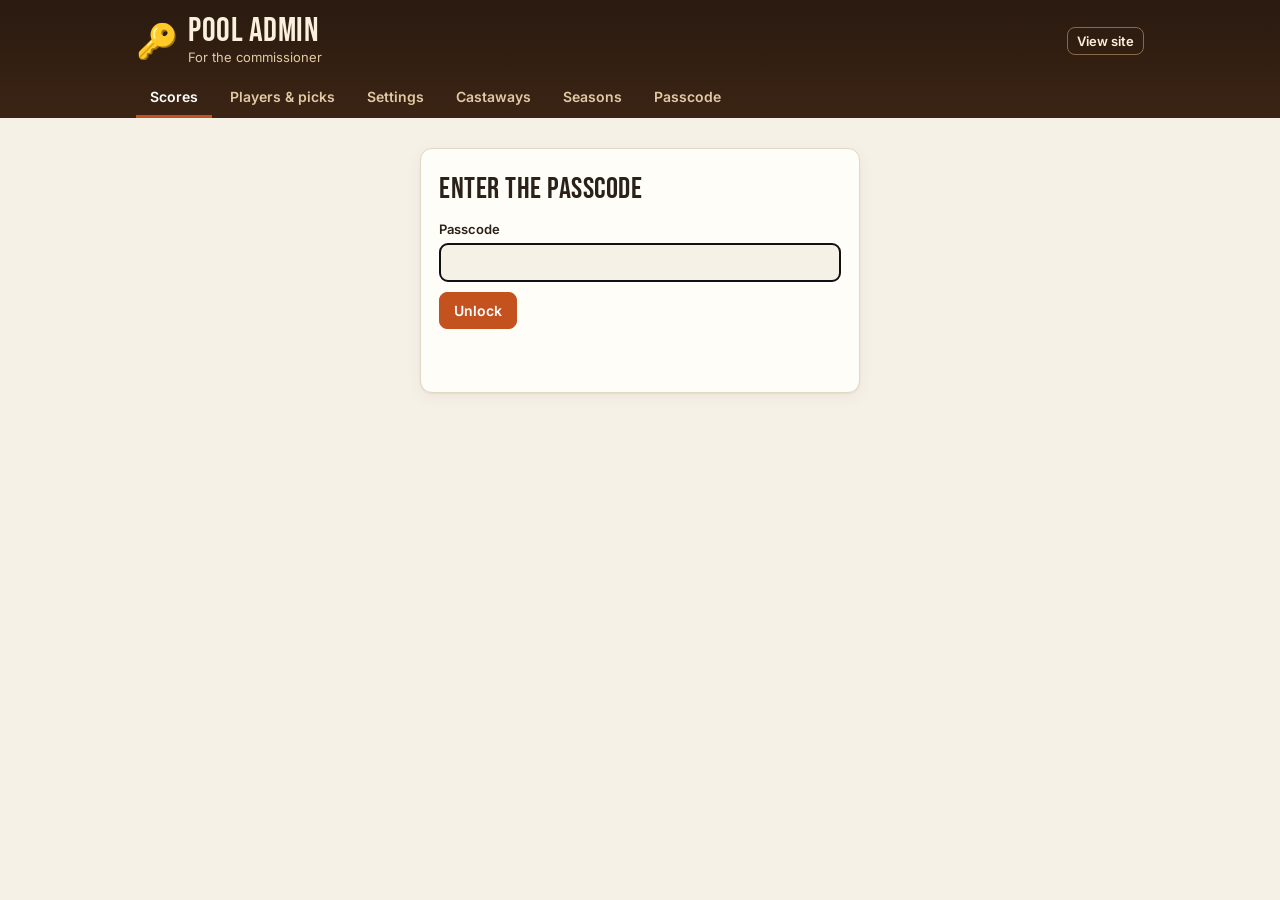
<file: admin.html>
<!doctype html>
<html lang="en">
<head>
  <meta charset="utf-8">
  <meta name="viewport" content="width=device-width, initial-scale=1">
  <meta name="robots" content="noindex">
  <title>Pool Admin</title>
  <link rel="icon" href="data:image/svg+xml,<svg xmlns='http://www.w3.org/2000/svg' viewBox='0 0 100 100'><text y='.9em' font-size='90'>🔑</text></svg>">
  <link rel="preconnect" href="https://fonts.googleapis.com">
  <link href="https://fonts.googleapis.com/css2?family=Bebas+Neue&family=Inter:wght@400;500;600;700&display=swap" rel="stylesheet">
  <link rel="stylesheet" href="style.css">
  <style>
    .pick-grid { display: grid; grid-template-columns: repeat(auto-fit, minmax(220px, 1fr)); gap: 14px; }
    .pick-grid label.cb { font-weight: 400; display: flex; align-items: center; gap: 6px; margin: 0 0 4px; padding: 5px 8px; border: 1px solid var(--line); border-radius: 8px; cursor: pointer; }
    .pick-grid label.cb.on { border-color: var(--accent); background: rgba(196,82,31,.08); }
    .help { font-size: 13px; color: var(--muted); font-weight: 400; margin-top: 2px; }
    .set-row { display: grid; grid-template-columns: 220px 1fr; gap: 10px; align-items: start; padding: 8px 0; border-bottom: 1px dashed var(--line); }
    @media (max-width: 600px) { .set-row { grid-template-columns: 1fr; } }
    .set-row input, .set-row select, .set-row textarea { margin-top: 0; }
    td input, td select { margin: 0; padding: 6px 8px; }
    .saving { opacity: .6; pointer-events: none; }
    .ep-list { display: flex; flex-wrap: wrap; gap: 8px; }
    .ep-list button { display: flex; flex-direction: column; align-items: flex-start; gap: 2px; min-width: 120px; text-align: left; }
    .ep-list button.cur { border-color: var(--accent); box-shadow: 0 0 0 2px rgba(196,82,31,.25); }
    .ep-list .st { font-size: 12px; font-weight: 500; }
    .st.pend { color: var(--accent); } .st.pub { color: var(--good, #2B8A6E); }
    td.chg input { border-color: var(--accent); background: rgba(196,82,31,.06); }
    .mv-up { color: var(--good, #2B8A6E); } .mv-down { color: var(--bad); }
    .email-box { border: 1px solid var(--line); border-radius: 10px; padding: 14px 16px; background: #fff; color: #222; font: 14px/1.5 Arial, Helvetica, sans-serif; max-height: 520px; overflow: auto; }
    .email-box:focus { outline: 2px solid var(--accent); }
    .email-box table { border-collapse: collapse; margin: 6px 0; } .email-box td, .email-box th { border: 1px solid #ccc; padding: 3px 8px; text-align: left; }
    .ph code { cursor: pointer; }
    .banner-pend { border-left: 4px solid var(--accent); }
  </style>
</head>
<body>
  <header class="top">
    <div class="wrap top-inner">
      <div class="brand"><span class="torch">🔑</span><div><h1>Pool Admin</h1><div class="sub" id="sub">For the commissioner</div></div></div>
      <div class="who"><a class="btn small" href="./" style="color:#FBEFDD;border-color:#8A6A4A;text-decoration:none">View site</a><button class="btn small" id="lock" hidden>Lock</button></div>
    </div>
    <nav class="wrap tabs" id="tabs" hidden>
      <button data-tab="scores" class="on">Scores</button>
      <button data-tab="players">Players &amp; picks</button>
      <button data-tab="settings">Settings</button>
      <button data-tab="castaways">Castaways</button>
      <button data-tab="seasons">Seasons</button>
      <button data-tab="access">Passcode</button>
    </nav>
  </header>
  <main class="wrap" id="main"><div class="card narrow muted">Loading…</div></main>
  <div id="toast" class="toast" hidden></div>
  <script src="config.js"></script>
  <script src="csv-data.js"></script>
  <script src="admin.js"></script>
</body>
</html>
</file>
<file: style.css>
:root {
  --bg: #F6F1E7;
  --panel: #FFFDF8;
  --ink: #2A2118;
  --muted: #7A6B5A;
  --line: #E3D8C6;
  --accent: #C4521F;      /* torch orange */
  --accent-ink: #FFFFFF;
  --good: #2F7D4F;
  --bad: #B23A2E;
  --toka: #E8B820;
  --savu: #7B4BB7;
  --gold: #D9A400;
  --shadow: 0 1px 2px rgba(60,40,20,.06), 0 4px 16px rgba(60,40,20,.06);
}
@media (prefers-color-scheme: dark) {
  :root {
    --bg: #17130F; --panel: #221C16; --ink: #F1E8DA; --muted: #A99A86; --line: #3A3027;
    --accent: #E9733A; --good: #5DBB84; --bad: #E2675A; --shadow: none;
  }
}
* { box-sizing: border-box; }
html, body { margin: 0; }
body { background: var(--bg); color: var(--ink); font: 15px/1.5 Inter, system-ui, sans-serif; }
.wrap { max-width: 1040px; margin: 0 auto; padding: 0 16px; }
h1, h2, h3 { font-family: "Bebas Neue", Impact, sans-serif; letter-spacing: .5px; font-weight: 400; margin: 0 0 8px; }
h2 { font-size: 30px; } h3 { font-size: 22px; }
code { background: var(--line); padding: 1px 5px; border-radius: 4px; }
.muted { color: var(--muted); }
.small { font-size: 13px; }

.top { background: linear-gradient(180deg, #2A1A10, #3B2414); color: #FBEFDD; }
.top-inner { display: flex; justify-content: space-between; align-items: center; gap: 12px; padding-top: 14px; padding-bottom: 10px; flex-wrap: wrap; }
.brand { display: flex; align-items: center; gap: 10px; }
.brand h1 { font-size: 34px; margin: 0; line-height: 1; }
.torch { font-size: 34px; }
.sub { color: #E2C9A6; font-size: 13px; }
.who { font-size: 13px; display: flex; gap: 10px; align-items: center; }
.who button { color: #FBEFDD; border-color: #8A6A4A; }
.tabs { display: flex; gap: 4px; overflow-x: auto; padding-bottom: 0; }
.tabs button { background: none; border: 0; color: #E2C9A6; padding: 10px 14px; font: 600 14px Inter, sans-serif; cursor: pointer; border-bottom: 3px solid transparent; white-space: nowrap; }
.tabs button.on { color: #fff; border-bottom-color: var(--accent); }

main { padding-top: 20px; padding-bottom: 40px; min-height: 60vh; }
.card { background: var(--panel); border: 1px solid var(--line); border-radius: 12px; padding: 18px; box-shadow: var(--shadow); margin-bottom: 16px; }
.narrow { max-width: 440px; margin: 30px auto; }
.announce { background: #FFF1D6; color: #5A3A10; border: 1px solid #F0D29A; padding: 10px 14px; border-radius: 10px; margin-bottom: 16px; white-space: pre-wrap; }
@media (prefers-color-scheme: dark) { .announce { background: #3A2A12; color: #F6DDB0; border-color: #6A4A1A; } }

label { display: block; font-weight: 600; font-size: 13px; margin-bottom: 10px; }
input, select, textarea { display: block; width: 100%; margin-top: 4px; padding: 9px 10px; border: 1px solid var(--line); border-radius: 8px; background: var(--bg); color: var(--ink); font: 15px Inter, sans-serif; }
input[type=checkbox], input[type=radio] { display: inline-block; width: auto; margin: 0 6px 0 0; }
.row { display: flex; gap: 8px; flex-wrap: wrap; align-items: center; }
.row > label { flex: 1; min-width: 160px; }
.btn { padding: 9px 14px; border-radius: 8px; border: 1px solid var(--line); background: transparent; color: var(--ink); font: 600 14px Inter, sans-serif; cursor: pointer; }
.btn.primary { background: var(--accent); border-color: var(--accent); color: var(--accent-ink); }
.btn.small { padding: 5px 9px; font-size: 13px; }
.btn.danger { color: var(--bad); }
.btn:disabled { opacity: .5; cursor: not-allowed; }
.linkish { background: none; border: 0; color: var(--accent); cursor: pointer; padding: 6px 0; font: 13px Inter, sans-serif; }
.msg { min-height: 1.2em; font-size: 14px; }
.msg.err { color: var(--bad); } .msg.ok { color: var(--good); }

table { width: 100%; border-collapse: collapse; }
th, td { padding: 9px 8px; text-align: left; border-bottom: 1px solid var(--line); }
th { font-size: 12px; text-transform: uppercase; letter-spacing: .5px; color: var(--muted); font-weight: 600; }
td.num, th.num { text-align: right; font-variant-numeric: tabular-nums; }
.scroll { overflow-x: auto; }
tr.click { cursor: pointer; }
tr.click:hover td { background: rgba(196,82,31,.06); }
tr.me td { background: rgba(196,82,31,.10); }
.rank { font-family: "Bebas Neue", sans-serif; font-size: 22px; width: 36px; }
.rank.r1 { color: var(--gold); }
.total { font-weight: 700; font-size: 17px; }
.detail td { background: var(--bg); }

.stats { display: grid; grid-template-columns: repeat(auto-fit, minmax(150px, 1fr)); gap: 12px; margin-bottom: 16px; }
.stat { background: var(--panel); border: 1px solid var(--line); border-radius: 12px; padding: 12px 14px; }
.stat .k { font-size: 12px; color: var(--muted); text-transform: uppercase; letter-spacing: .5px; }
.stat .v { font-family: "Bebas Neue", sans-serif; font-size: 32px; line-height: 1.1; }

.chips { display: flex; flex-wrap: wrap; gap: 6px; }
.chip { display: inline-flex; align-items: center; gap: 5px; border: 1px solid var(--line); border-radius: 999px; padding: 3px 10px; font-size: 13px; background: var(--panel); }
.chip .dot, .dot { width: 9px; height: 9px; border-radius: 50%; display: inline-block; flex: none; }
.chip.out { opacity: .5; text-decoration: line-through; }
.chip.mvp { border-color: var(--gold); box-shadow: inset 0 0 0 1px var(--gold); }
.chip b { font-variant-numeric: tabular-nums; }

.tribes { display: grid; grid-template-columns: 1fr 1fr; gap: 16px; }
@media (max-width: 640px) { .tribes { grid-template-columns: 1fr; } }
.tribe-head { display: flex; align-items: center; justify-content: space-between; border-bottom: 3px solid; padding-bottom: 6px; margin-bottom: 8px; }
.pick { display: flex; align-items: center; justify-content: space-between; gap: 8px; padding: 8px 10px; border: 1px solid var(--line); border-radius: 9px; margin-bottom: 6px; cursor: pointer; user-select: none; background: var(--panel); }
.pick.sel { border-color: var(--accent); background: rgba(196,82,31,.08); }
.pick.out { opacity: .55; }
.pick .star { background: none; border: 0; font-size: 20px; cursor: pointer; opacity: .25; padding: 0 2px; }
.pick .star.on { opacity: 1; }
.pick .star:disabled { visibility: hidden; }
.sticky-bar { position: sticky; bottom: 0; background: var(--panel); border-top: 1px solid var(--line); padding: 12px 0; margin-top: 12px; }

.grid-pts td { text-align: center; min-width: 38px; font-variant-numeric: tabular-nums; }
.grid-pts td:first-child, .grid-pts th:first-child { text-align: left; }
.zero { color: var(--muted); }

.admin-grid { display: grid; grid-template-columns: 1fr 1fr; gap: 16px; }
@media (max-width: 760px) { .admin-grid { grid-template-columns: 1fr; } }
.ev-list { list-style: none; padding: 0; margin: 8px 0 0; }
.ev-list li { display: flex; justify-content: space-between; gap: 8px; padding: 6px 0; border-bottom: 1px dashed var(--line); font-size: 14px; }
details summary { cursor: pointer; font-weight: 600; }
.pill { font-size: 11px; padding: 2px 7px; border-radius: 999px; background: var(--line); color: var(--muted); font-weight: 600; text-transform: uppercase; letter-spacing: .4px; }
.pill.good { background: rgba(47,125,79,.15); color: var(--good); }
.pill.bad { background: rgba(178,58,46,.12); color: var(--bad); }

.toast { position: fixed; left: 50%; bottom: 20px; transform: translateX(-50%); background: var(--ink); color: var(--bg); padding: 10px 16px; border-radius: 10px; font-size: 14px; z-index: 50; max-width: 90vw; }
.toast.err { background: var(--bad); color: #fff; }
.foot { color: var(--muted); font-size: 12px; padding-bottom: 30px; }
.rules li { margin-bottom: 4px; }
.cat-cols { columns: 3 220px; font-size: 14px; }
.cat-cols div { break-inside: avoid; margin-bottom: 3px; }

.season-pick { display: flex; align-items: center; gap: 6px; margin: 0; color: #E2C9A6; font-size: 13px; }
.season-pick select { margin: 0; width: auto; padding: 5px 8px; background: #3B2414; color: #FBEFDD; border-color: #8A6A4A; font-size: 14px; }
.announce a { color: inherit; font-weight: 600; }

main a { color: var(--accent); }

.bd-t { font-size: 11px; text-transform: uppercase; letter-spacing: .5px; color: var(--muted); font-weight: 600; margin-bottom: 5px; }
.bd-ep { display: flex; flex-wrap: wrap; gap: 4px 6px; align-items: baseline; padding: 4px 0; font-size: 13px; }
.bd-h { min-width: 62px; font-weight: 600; }
.bd-i { border: 1px solid var(--line); border-radius: 6px; padding: 1px 7px; background: var(--panel); white-space: nowrap; }

/* add to home screen */
.top { padding-top: env(safe-area-inset-top); }
.top-right { display: flex; gap: 10px; align-items: center; flex-wrap: wrap; }
.install { color: #FBEFDD; border-color: #8A6A4A; }
.install-help { position: fixed; inset: 0; background: rgba(0,0,0,.5); display: flex; align-items: flex-end; justify-content: center; padding: 16px; z-index: 60; }
.install-help .card { width: 100%; max-width: 420px; margin: 0; }
.install-help ol { padding-left: 20px; margin: 0; }
.install-help li { margin-bottom: 6px; }
</file>
